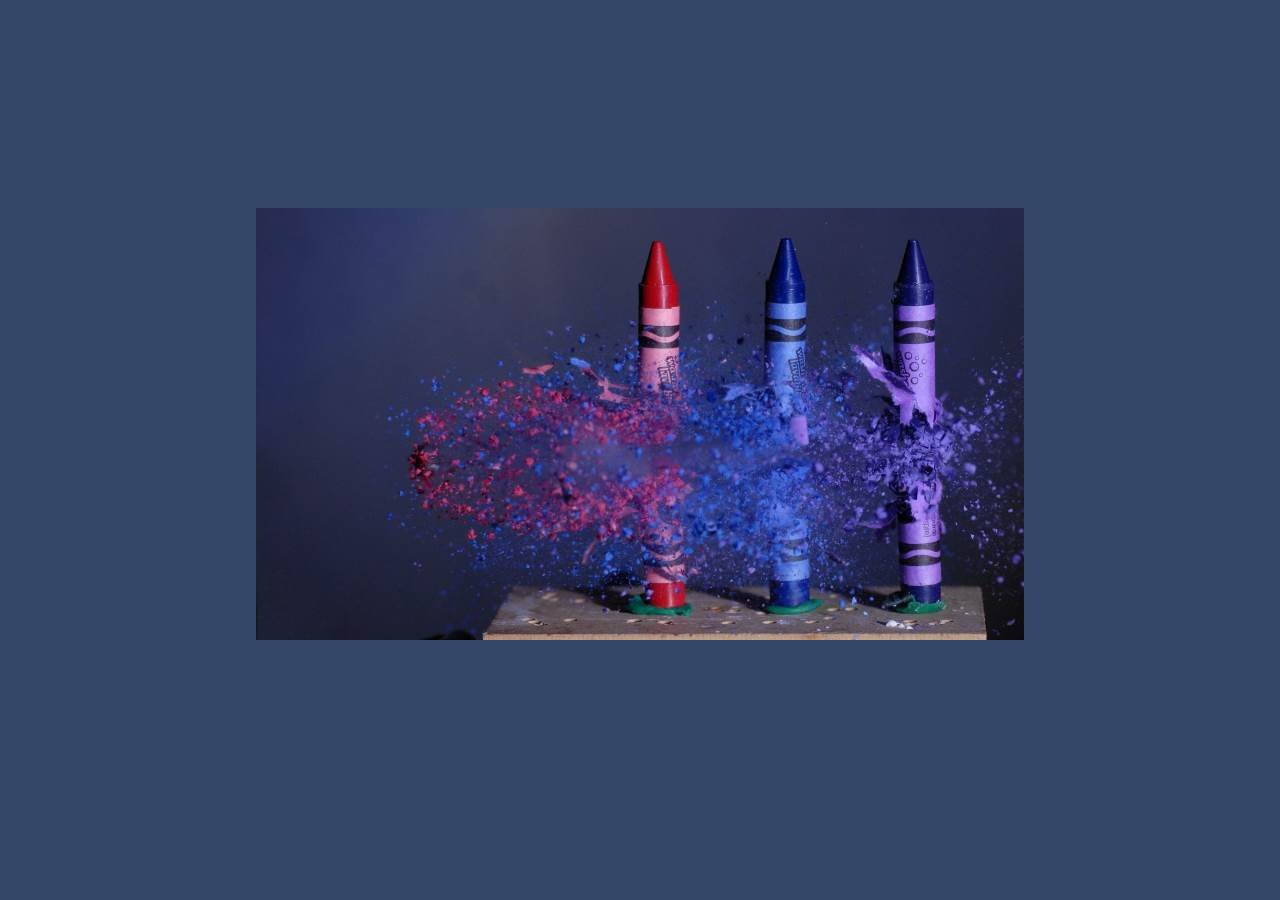
<file: src/main/resources/static/view/other/破碎效果/index.html>
﻿<!doctype html>
<html lang="zh">
<head>
	<meta charset="UTF-8">
	<meta http-equiv="X-UA-Compatible" content="IE=edge,chrome=1"> 
	<meta name="viewport" content="width=device-width, initial-scale=1.0">
	<title>IndexDoem</title>
	<link rel="stylesheet" type="text/css" href="css/normalize.css" />
	<link rel="stylesheet" type="text/css" href="css/default.css">
	<style class="cp-pen-styles">
	body {
	    background-color: #354768;
	    margin: 0;
	    overflow: hidden;
	}
	.htmleaf-header{color: #fff;}
	#info {
	    color: white;
	    font-family: monospace;
	}
	canvas {
	    position: absolute;
	    backface-visibility: hidden;
	    -webkit-backface-visibility: hidden;
	    -moz-backface-visibility: hidden;
	    -ms-backface-visibility: hidden;
	}
	img {
	    position: absolute;
	    cursor: pointer;
	}
	#container {
	    position: absolute;
	    width: 768px;
	    height: 485px;
	    left: 0;
	    right: 0;
	    top: 0;
	    bottom: 0;
	    margin: auto;
	}
    </style>
</head>
<body>
	<div class="htmleaf-container">
		<div id="container"></div>
	</div>
<script src="js/delaunay.js"></script>
<script src="js/TweenMax.min.js"></script>
<script src='js/stopExecutionOnTimeout.js?t=1'></script>
<script>

const TWO_PI = Math.PI * 2;
var images = [], imageIndex = 0;
var image, imageWidth = 768, imageHeight = 485;
var vertices = [], indices = [], fragments = [];
var container = document.getElementById('container');
var clickPosition = [
    imageWidth * 0.5,
    imageHeight * 0.5
];
window.onload = function () {
    TweenMax.set(container, { perspective: 500 });
    var urls = [
            'img/crayon.jpg',
            'img/spaceship.jpg',
            'img/dj.jpg',
            'img/chicken.jpg'
        ], image, loaded = 0;
    images[0] = image = new Image();
    image.onload = function () {
        if (++loaded === 1) {
            imagesLoaded();
            for (var i = 1; i < 4; i++) {
                if (window.CP.shouldStopExecution(1)) {
                    break;
                }
                images[i] = image = new Image();
                image.src = urls[i];
            }
            window.CP.exitedLoop(1);
        }
    };
    image.src = urls[0];
};
function imagesLoaded() {
    placeImage(false);
    triangulate();
    shatter();
}
function placeImage(transitionIn) {
    image = images[imageIndex];
    if (++imageIndex === images.length)
        imageIndex = 0;
    image.addEventListener('click', imageClickHandler);
    container.appendChild(image);
    if (transitionIn !== false) {
        TweenMax.fromTo(image, 0.75, { y: -1000 }, {
            y: 0,
            ease: Elastic.easeOut
        });
    }
}
function imageClickHandler(event) {
    var box = image.getBoundingClientRect(), top = box.top, left = box.left;
    clickPosition[0] = event.clientX - left;
    clickPosition[1] = event.clientY - top;
    triangulate();
    shatter();
}
function triangulate() {
    var rings = [
            {
                r: 50,
                c: 12
            },
            {
                r: 150,
                c: 12
            },
            {
                r: 300,
                c: 12
            },
            {
                r: 1200,
                c: 12
            }
        ], x, y, centerX = clickPosition[0], centerY = clickPosition[1];
    vertices.push([
        centerX,
        centerY
    ]);
    rings.forEach(function (ring) {
        var radius = ring.r, count = ring.c, variance = radius * 0.25;
        for (var i = 0; i < count; i++) {
            if (window.CP.shouldStopExecution(2)) {
                break;
            }
            x = Math.cos(i / count * TWO_PI) * radius + centerX + randomRange(-variance, variance);
            y = Math.sin(i / count * TWO_PI) * radius + centerY + randomRange(-variance, variance);
            vertices.push([
                x,
                y
            ]);
        }
        window.CP.exitedLoop(2);
    });
    vertices.forEach(function (v) {
        v[0] = clamp(v[0], 0, imageWidth);
        v[1] = clamp(v[1], 0, imageHeight);
    });
    indices = Delaunay.triangulate(vertices);
}
function shatter() {
    var p0, p1, p2, fragment;
    var tl0 = new TimelineMax({ onComplete: shatterCompleteHandler });
    for (var i = 0; i < indices.length; i += 3) {
        if (window.CP.shouldStopExecution(3)) {
            break;
        }
        p0 = vertices[indices[i + 0]];
        p1 = vertices[indices[i + 1]];
        p2 = vertices[indices[i + 2]];
        fragment = new Fragment(p0, p1, p2);
        var dx = fragment.centroid[0] - clickPosition[0], dy = fragment.centroid[1] - clickPosition[1], d = Math.sqrt(dx * dx + dy * dy), rx = 300 * sign(dy), ry = 900 * -sign(dx), delay = d * 0.003 * randomRange(0.1, 0.25);
        fragment.canvas.style.zIndex = Math.floor(d).toString();
        var tl1 = new TimelineMax();
        tl1.to(fragment.canvas, randomRange(0.25, 1), {
            z: randomRange(-1500, 1500),
            rotationX: rx,
            rotationY: ry,
            x: randomRange(-2000, 2000),
            y: randomRange(-2000, 2000),
            ease: Expo.easeIn
        });
        tl1.to(fragment.canvas, 0.4, { alpha: 0 }, 0.6);
        tl0.insert(tl1, delay);
        fragments.push(fragment);
        container.appendChild(fragment.canvas);
    }
    window.CP.exitedLoop(3);
    container.removeChild(image);
    image.removeEventListener('click', imageClickHandler);
}
function shatterCompleteHandler() {
    fragments.forEach(function (f) {
        container.removeChild(f.canvas);
    });
    fragments.length = 0;
    vertices.length = 0;
    indices.length = 0;
    placeImage();
}
function randomRange(min, max) {
    return min + (max - min) * Math.random();
}
function clamp(x, min, max) {
    return x < min ? min : x > max ? max : x;
}
function sign(x) {
    return x < 0 ? -1 : 1;
}
Fragment = function (v0, v1, v2) {
    this.v0 = v0;
    this.v1 = v1;
    this.v2 = v2;
    this.computeBoundingBox();
    this.computeCentroid();
    this.createCanvas();
    this.clip();
};
Fragment.prototype = {
    computeBoundingBox: function () {
        var xMin = Math.min(this.v0[0], this.v1[0], this.v2[0]), xMax = Math.max(this.v0[0], this.v1[0], this.v2[0]), yMin = Math.min(this.v0[1], this.v1[1], this.v2[1]), yMax = Math.max(this.v0[1], this.v1[1], this.v2[1]);
        this.box = {
            x: xMin,
            y: yMin,
            w: xMax - xMin,
            h: yMax - yMin
        };
    },
    computeCentroid: function () {
        var x = (this.v0[0] + this.v1[0] + this.v2[0]) / 3, y = (this.v0[1] + this.v1[1] + this.v2[1]) / 3;
        this.centroid = [
            x,
            y
        ];
    },
    createCanvas: function () {
        this.canvas = document.createElement('canvas');
        this.canvas.width = this.box.w;
        this.canvas.height = this.box.h;
        this.canvas.style.width = this.box.w + 'px';
        this.canvas.style.height = this.box.h + 'px';
        this.canvas.style.left = this.box.x + 'px';
        this.canvas.style.top = this.box.y + 'px';
        this.ctx = this.canvas.getContext('2d');
    },
    clip: function () {
        this.ctx.translate(-this.box.x, -this.box.y);
        this.ctx.beginPath();
        this.ctx.moveTo(this.v0[0], this.v0[1]);
        this.ctx.lineTo(this.v1[0], this.v1[1]);
        this.ctx.lineTo(this.v2[0], this.v2[1]);
        this.ctx.closePath();
        this.ctx.clip();
        this.ctx.drawImage(image, 0, 0);
    }
};
</script>
</body>
</html>
</file>
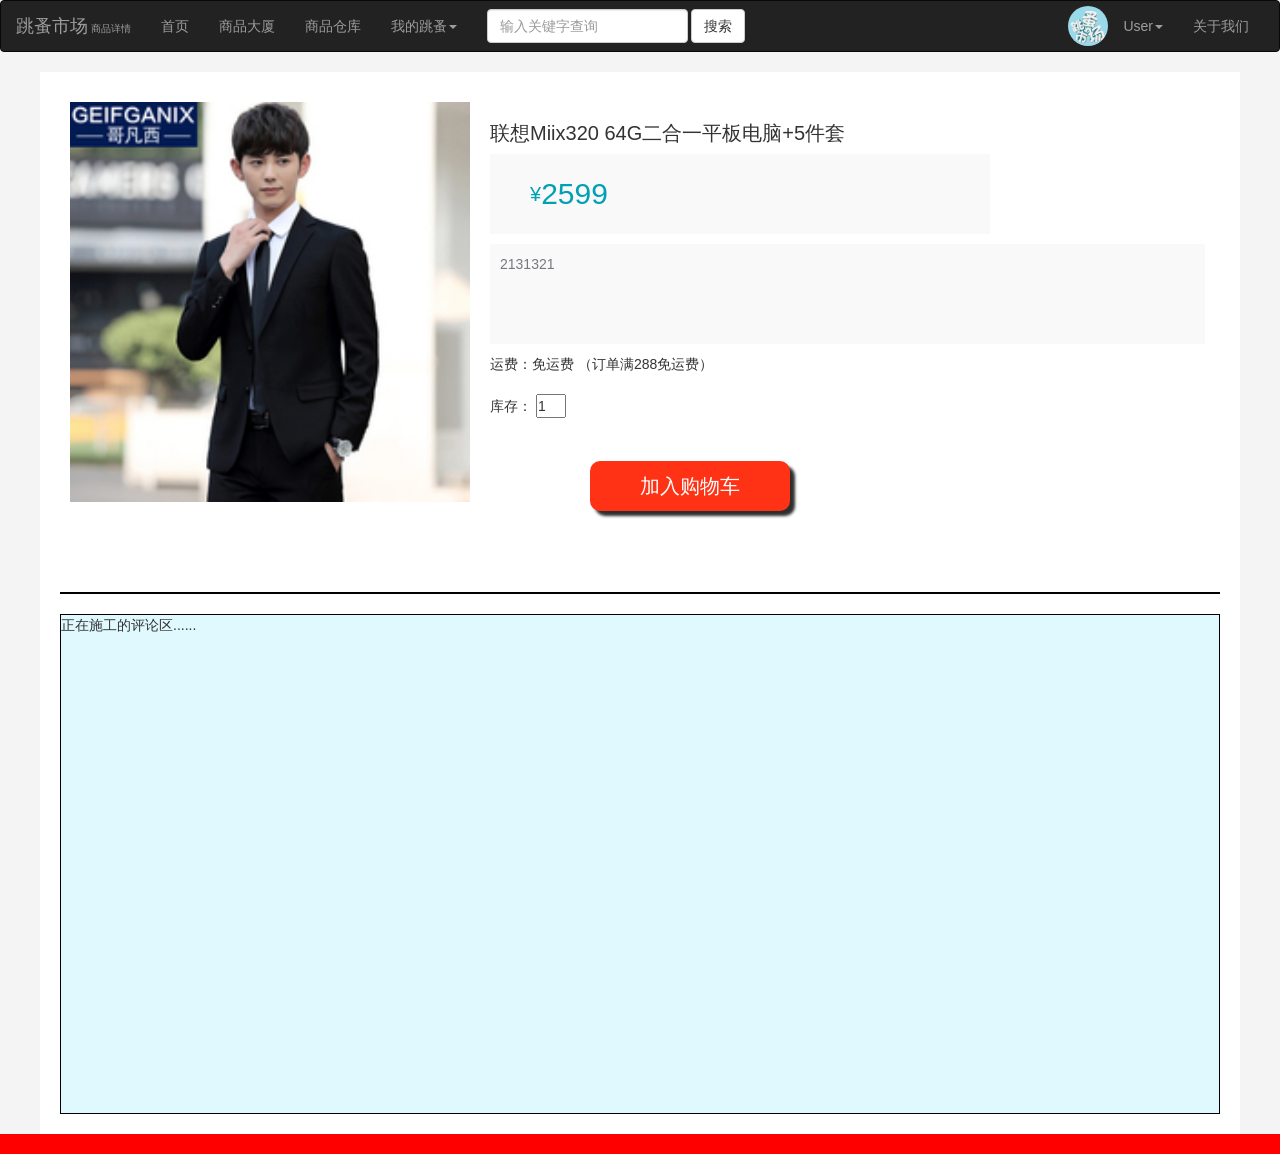
<file: src/main/resources/static/view/msg.html>
<!DOCTYPE html>
<html lang="en">
<head>
    <meta charset="UTF-8">
    <title>商品详情</title>
    <script src="js/jquery-3.2.1.js"></script>
    <link rel="stylesheet" href="css/bootstrap-3.3.7-dist/css/bootstrap.css">
    <script src="css/bootstrap-3.3.7-dist/js/bootstrap.js"></script>
    <link rel="shortcut icon" href="img/logo1.png"/>
    <link rel="stylesheet" href="css/Font-Awesome-master/css/font-awesome.css">
    <script src="js/JsMode.js"></script>
    <style>
        *{
            margin: 0;
            padding: 0;
            box-sizing: border-box;
        }
        body{
            background: #f4f4f4;
        }
        .addressadd{
            font-size: 10px;
            font-family:楷体;
        }
        article{
            width: 1200px;
            min-height: 10px;
            background: red;
            margin: 0 auto;
        }
        article main{
            width: 100%;
            background: white;
            padding: 20px;
        }
        hr{
            border: 1px solid #000;
        }
        .active_main{
            width: 100%;
            height: 480px;
            padding: 10px;
        }
        .active_main>img{
            float: left;
            width: 400px;
            height: 400px;
        }
        h1{
            font-size: 20px;
        }
        .active_main>div{
            width: 715px;
            height: 480px;
            float: left;
            margin-left:20px;
            text-align: left;
        }
        .active_price{
            color: #00a1b5;
            width: 500px;
            height: 80px;
            background: #f9f9f9;
            line-height:80px;
        }
        .active_price span{
            font-size: 20px;
            float: left;
            text-indent: 2em;
        }
        .active_price p{
            float: left;
            font-size: 30px;
        }
         .active_main label{
             font-weight: 400;
         }
        .active_main>div>p{
            padding: 10px;
            color: #777782;
            margin-top:10px;
            height: 100px;
            background: #f9f9f9;
        }
        .active_main a{
            color: white;
            font-size: 20px;
            text-align: center;
            line-height:50px;
            border-radius: 10px;
            display: inline-block;
            width: 200px;
            height: 50px;
            background: #ff3215;
            margin-left: 100px;
            box-shadow: 5px 5px 3px #2e2e2e;
            transition: all 0.5s;
        }
        .active_main a:hover{
            text-decoration: none;
           transform: scale(1.1);
        }
        .active_main input[type=number]{
            width: 30px;
        }
        .active_pl{
            background: rgba(156, 235, 255, 0.31);
            height: 500px;
            border: 1px solid #000;
        }
        footer{
            height: 20px;
            width: 100%;
            background: red;
        }
    </style>
</head>
<body>
<nav class="navbar navbar-inverse">
    <div class="container-fluid">
        <!-- Brand and toggle get grouped for better mobile display -->
        <div class="navbar-header">
            <button type="button" class="navbar-toggle collapsed" data-toggle="collapse" data-target="#bs-example-navbar-collapse-1" aria-expanded="false">
                <span class="sr-only">Toggle navigation</span>
                <span class="icon-bar"></span>
                <span class="icon-bar"></span>
                <span class="icon-bar"></span>
            </button>
            <a class="navbar-brand" href="#">跳蚤市场<span class="addressadd"> 商品详情</span></a>
        </div>

        <!-- Collect the nav links, forms, and other content for toggling -->
        <div class="collapse navbar-collapse" id="bs-example-navbar-collapse-1">
            <ul class="nav navbar-nav">
                <li class=""><a href="main.html">首页<!--<span class="sr-only">(current)</span>--></a></li>
                <li><a href="shoplist.html">商品大厦</a></li>
                <li><a href="shopall.html">商品仓库</a></li>
                <li class="dropdown">
                    <a href="myshop.html" class="dropdown-toggle" data-toggle="dropdown" role="button" aria-haspopup="true" aria-expanded="false">我的跳蚤<span class="caret"></span></a>
                    <ul class="dropdown-menu">
                        <li><a href="myshop.html">个人信息</a></li>
                        <li><a href="myshop.html">待处理消息</a></li>
                        <li><a href="myshop.html">待处理订单</a></li>
                        <li><a href="myshop.html">♥ 我的购物车 ♥</a></li>
                    </ul>
                </li>
            </ul>
            <form class="navbar-form navbar-left">
                <div class="form-group">
                    <input type="text" class="form-control" placeholder="输入关键字查询">
                </div>
                <button type="submit" class="btn btn-default">搜索</button>
            </form>
            <ul class="nav navbar-nav navbar-right">
                <li class="dropdown">
                    <img src="img/userImg/toux.jpg" alt="" style="position: absolute; width: 40px;height: 40px;top:5px; left: -40px;border-radius: 50%">
                    <script>
                        if(getCookie("userImg")!="")
                            $(".dropdown>img").attr("src",getCookie("userImg"));
                    </script>
                    <a  href="#" class="dropdown-toggle usershowname" data-toggle="dropdown" role="button" aria-haspopup="true" aria-expanded="false">  User<span class="caret"></span></a>
                    <ul class="dropdown-menu">
                        <li><a href="index.html" class="usernameif">登陆</a></li>
                        <li><a href="index.html" id="endname">注销</a></li>
                        <script>
                            $("#endname").click(
                                function () {
                                    if(confirm("您确定要注销么？(注销后将失去浏览记录！)")){
                                        removeCookie("showName");
                                        removeCookie("userImg");
                                        removeCookie("userName");
                                        window.location.href="/";
                                    }
                                    else{
                                        return false;
                                    }
                                }
                            )
                        </script>
                        <li><a href="index.html">切换账号</a></li>
                    </ul>
                </li>
                <li><a href="javascript:;">关于我们</a></li>
            </ul>
        </div>
    </div>
</nav>
<article>
   <main>
     <div class="active_main">
         <img src="img/commoditys/cool4.jpg" alt="">
         <div>
             <h1>联想Miix320 64G二合一平板电脑+5件套</h1>
             <div  class="active_price">
                 <span>¥</span><p>2599</p>
             </div>
             <p>2131321</p>
             <span>运费：免运费 （订单满288免运费）</span><br><br>
             <label>库存：</label> <input type="number" value="1" readonly><br><br><br>
             <a href="javascript:;">加入购物车</a>
         </div>
     </div>
       <hr>
     <div class="active_pl">正在施工的评论区......</div>
   </main>
</article>
<footer></footer>
</body>
</html>
</file>
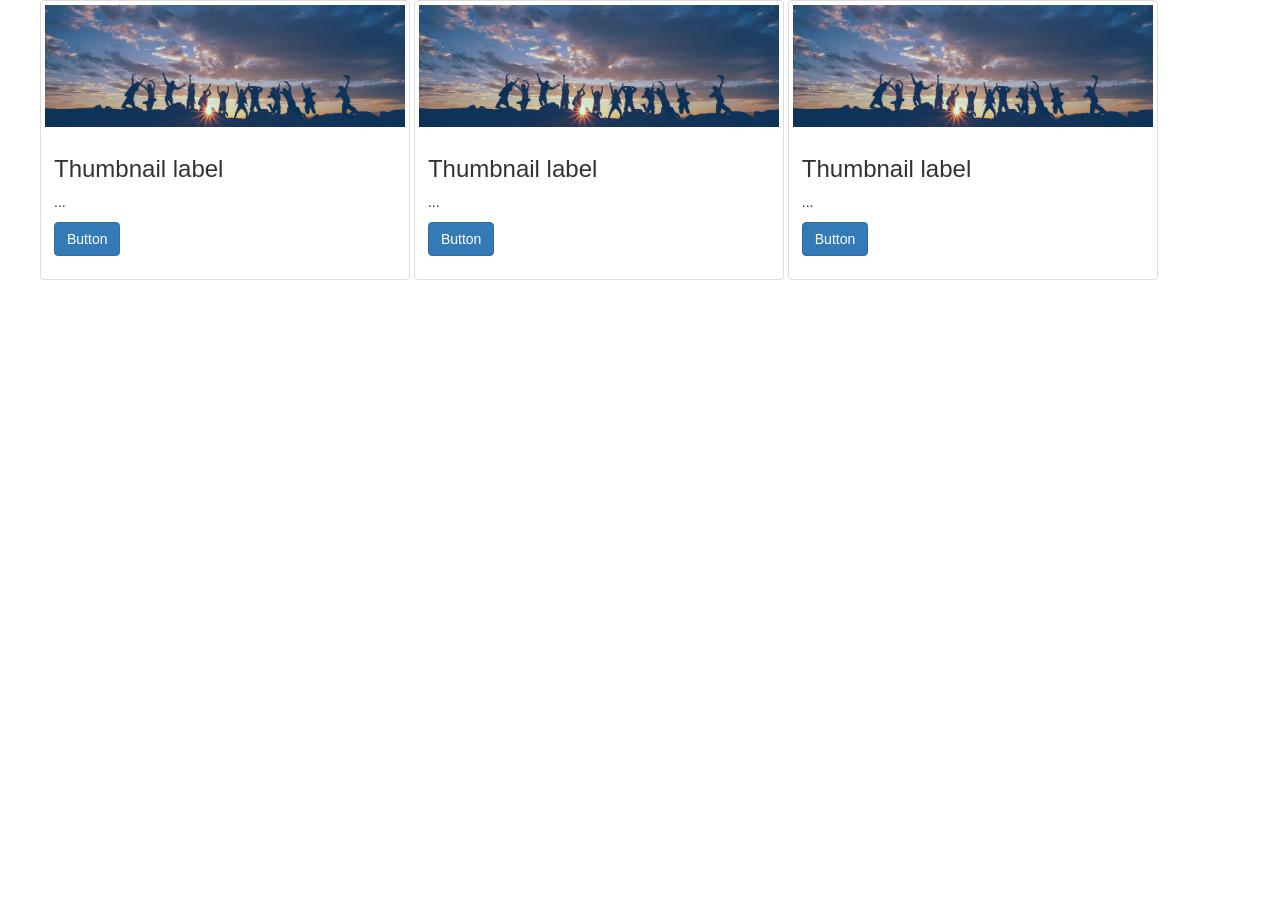
<file: src/main/resources/static/view/other/全屏滚动/demo.html>
<!DOCTYPE html>
<html>
<head>
<meta charset="utf-8">
<title>导航条</title>
	<script src="js/jquery-3.2.1.js"></script>
    <meta charset="UTF-8">
    <!--规定可视区域的宽度为文档宽度，比例为1(转化为手机真正像素)-->
    <meta name="viewport" content="width=device-width, initial-scale=1">
    <!--静止缩放-->
    <meta name="viewport" content="width=device-width, initial-scale=1, maximum-scale=1, user-scalable=no">

    <link rel="stylesheet" href="bootstrap-3.3.7-dist/css/bootstrap.css">
    <script src="bootstrap-3.3.7-dist/js/bootstrap.js"></script>
<style>
   .row{
       display: inline-block;
       width: 400px;
   }
    .col-sm-6{
        width: 400px;
    }
    main{
        width: 1200px;
        margin: 0 auto;
    }
</style>
</head>

<body >
<main>

    <div class="row">
        <div class="col-sm-6 col-md-4">
            <div class="thumbnail">
                <img src="img/pink.jpg" alt="...">
                <div class="caption">
                    <h3>Thumbnail label</h3>
                    <p>...</p>
                    <p><a href="#" class="btn btn-primary" role="button">Button</a></p>
                </div>
            </div>
        </div>
    </div>
    <div class="row">
        <div class="col-sm-6 col-md-4">
            <div class="thumbnail">
                <img src="img/pink.jpg" alt="...">
                <div class="caption">
                    <h3>Thumbnail label</h3>
                    <p>...</p>
                    <p><a href="#" class="btn btn-primary" role="button">Button</a></p>
                </div>
            </div>
        </div>
    </div>
    <div class="row">
        <div class="col-sm-6 col-md-4">
            <div class="thumbnail">
                <img src="img/pink.jpg" alt="...">
                <div class="caption">
                    <h3>Thumbnail label</h3>
                    <p>...</p>
                    <p><a href="#" class="btn btn-primary" role="button">Button</a></p>
                </div>
            </div>
        </div>
    </div>
</main>
</body>
</html>
</file>
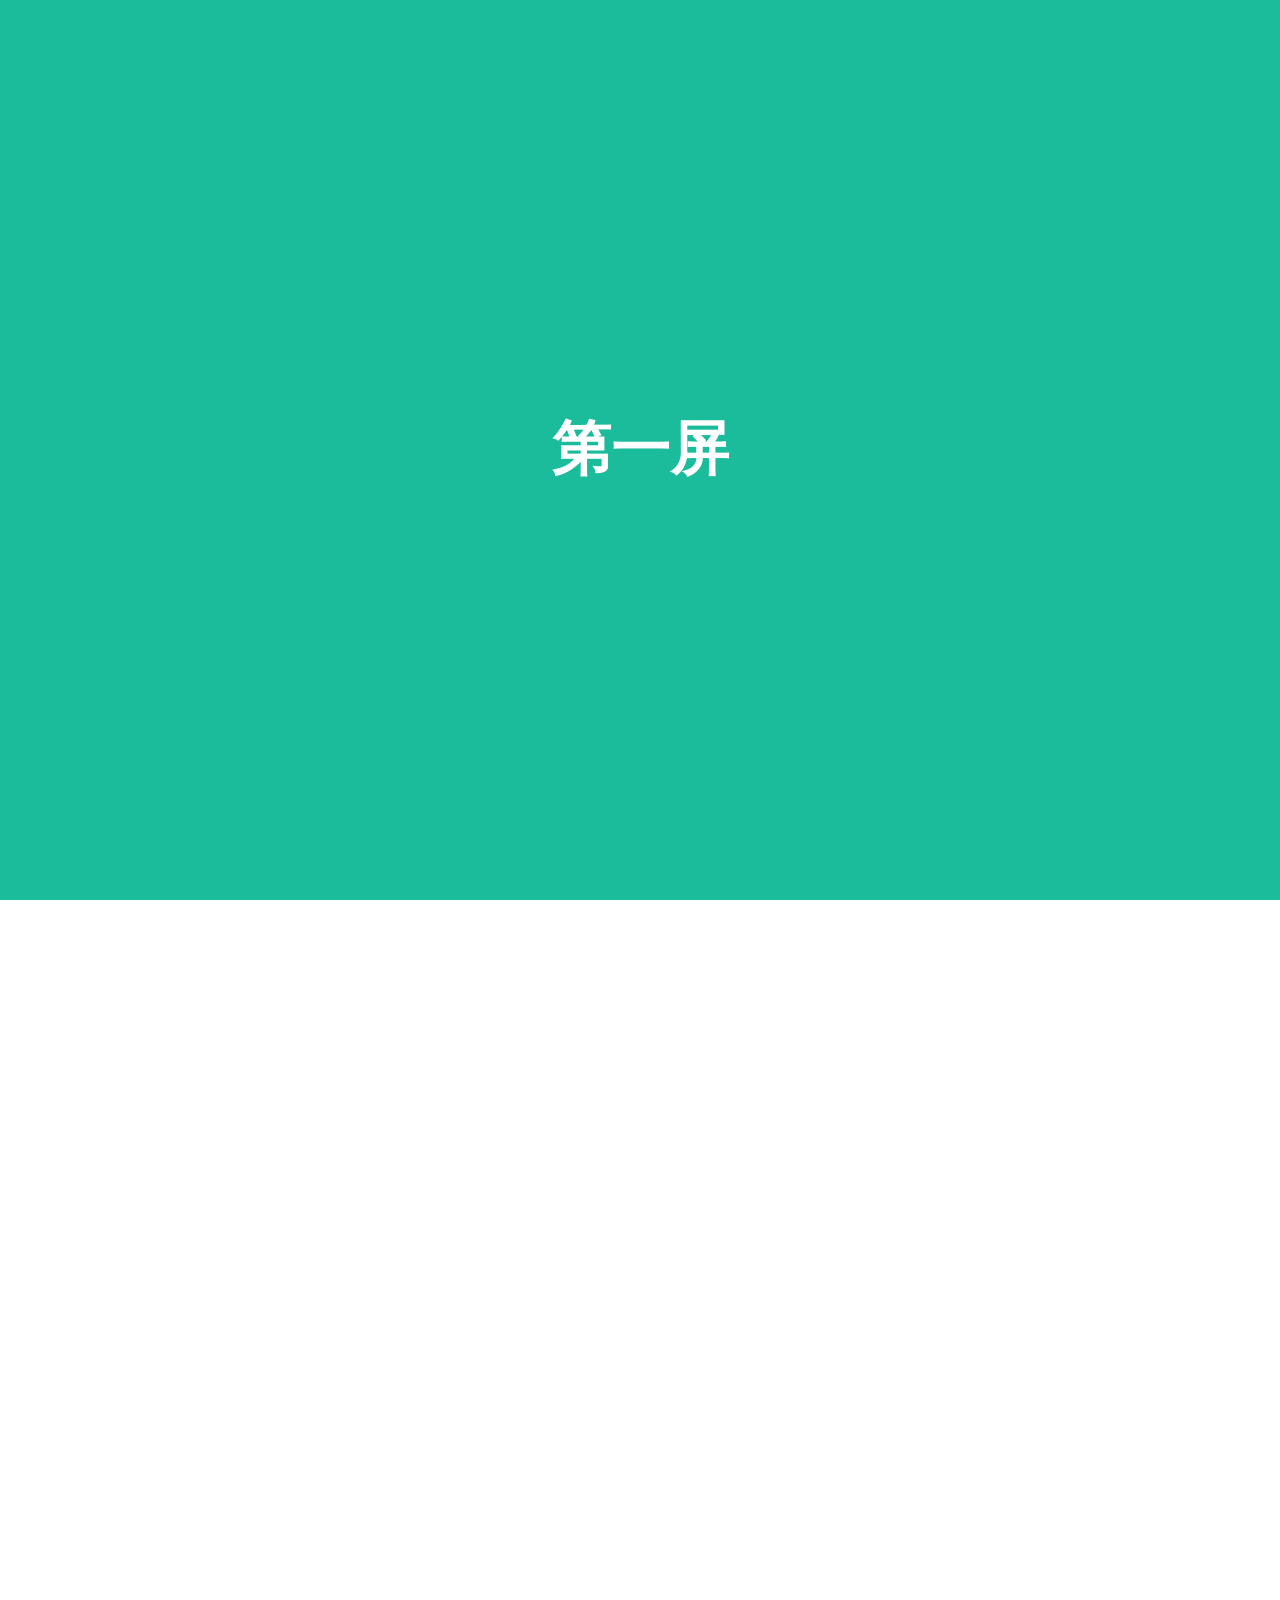
<file: src/main/resources/static/view/other/全屏滚动/index11.html>
﻿<!DOCTYPE html>
<html lang="zh-CN">
<head>
 <meta charset="UTF-8">
 <title>fullPage.js演示-自动滚动 - 懒人建站http://www.51xuediannao.com/</title>
 <link rel="stylesheet" href="css/jquery.fullPage.css">
 <style>
.section { text-align: center; font: 50px "Microsoft Yahei"; color: #fff;}
</style>
</head>

<body>
<div id="dowebok">
    <div class="section">
        <h3>第一屏</h3>
    </div>
    <div class="section">
        <h3>第二屏</h3>
    </div>
    <div class="section">
        <h3>第三屏</h3>
    </div>
    <div class="section">
        <h3>第四屏</h3>
    </div>
</div>

<script src="js/jquery-1.8.3.min.js"></script>
<script src="js/jquery.fullPage.min.js"></script>
<script>
$(function(){
    $('#dowebok').fullpage({
        sectionsColor : ['#1bbc9b', '#4BBFC3', '#7BAABE', '#f90'],
        continuousVertical: true
    });

    setInterval(function(){
        $.fn.fullpage.moveSectionDown();
    }, 3000);
});
</script>

</body>
</html>
</file>
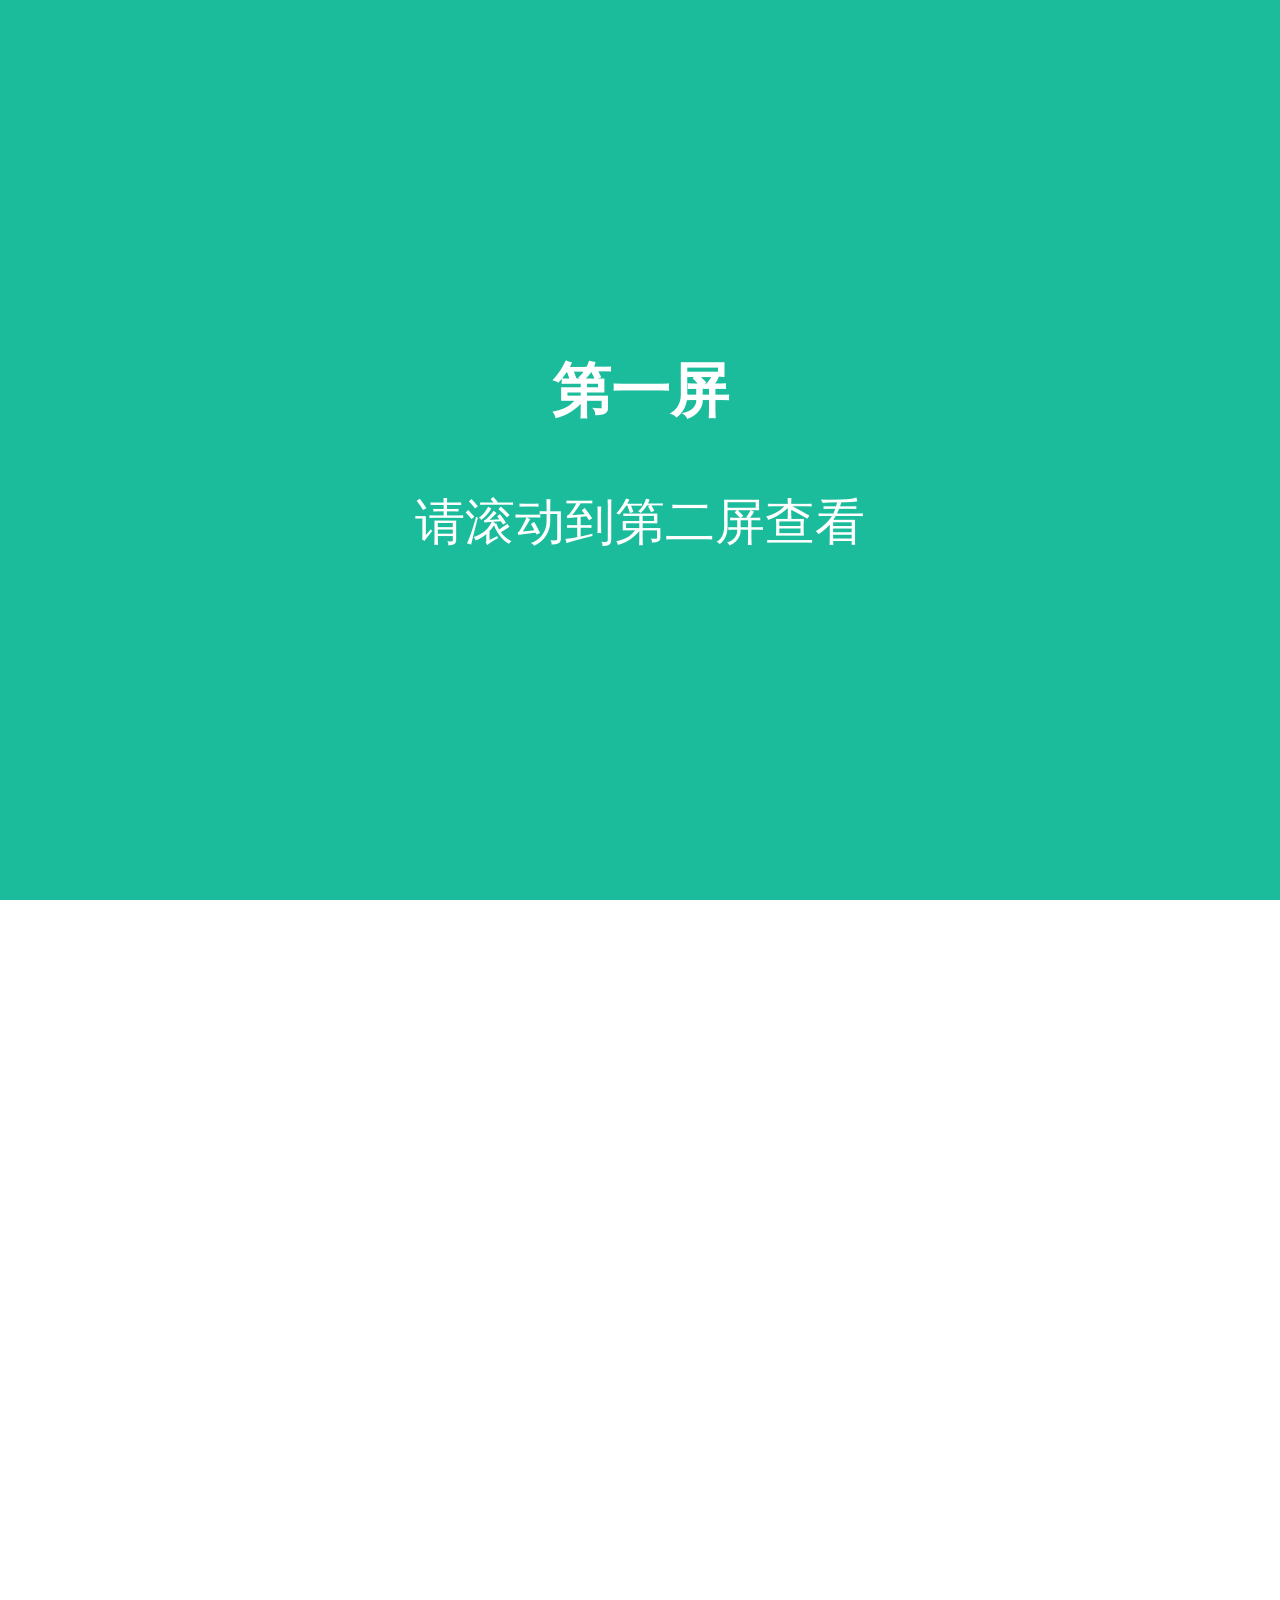
<file: src/main/resources/static/view/other/全屏滚动/index12.html>
﻿<!DOCTYPE html>
<html lang="zh-CN">
<head>
 <meta charset="utf-8">
<title>fullPage.js演示-slide自动滚动 - 懒人建站http://www.51xuediannao.com/</title>
 <link rel="stylesheet" href="css/jquery.fullPage.css">
 <style>
.section { text-align: center; font: 50px "Microsoft Yahei"; color: #fff;}
</style>
</head>

<body>
<div id="dowebok">
    <div class="section">
        <h3>第一屏</h3>
        <p>请滚动到第二屏查看</p>
    </div>
    <div class="section">
        <div class="slide"><h3>第二屏的第一屏</h3></div>
        <div class="slide"><h3>第二屏的第二屏</h3></div>
        <div class="slide"><h3>第二屏的第三屏</h3></div>
    </div>
    <div class="section">
        <h3>第三屏</h3>
    </div>
    <div class="section">
        <h3>第四屏</h3>
    </div>
</div>

<script src="js/jquery-1.8.3.min.js"></script>
<script src="js/jquery.fullPage.min.js"></script>
<script>
$(function(){
    $('#dowebok').fullpage({
        sectionsColor : ['#1bbc9b', '#4BBFC3', '#7BAABE', '#f90'],
        loopBottom: true
    });

    setInterval(function(){
        $.fn.fullpage.moveSlideRight();
    }, 3000);
});
</script>

</body>
</html>
</file>
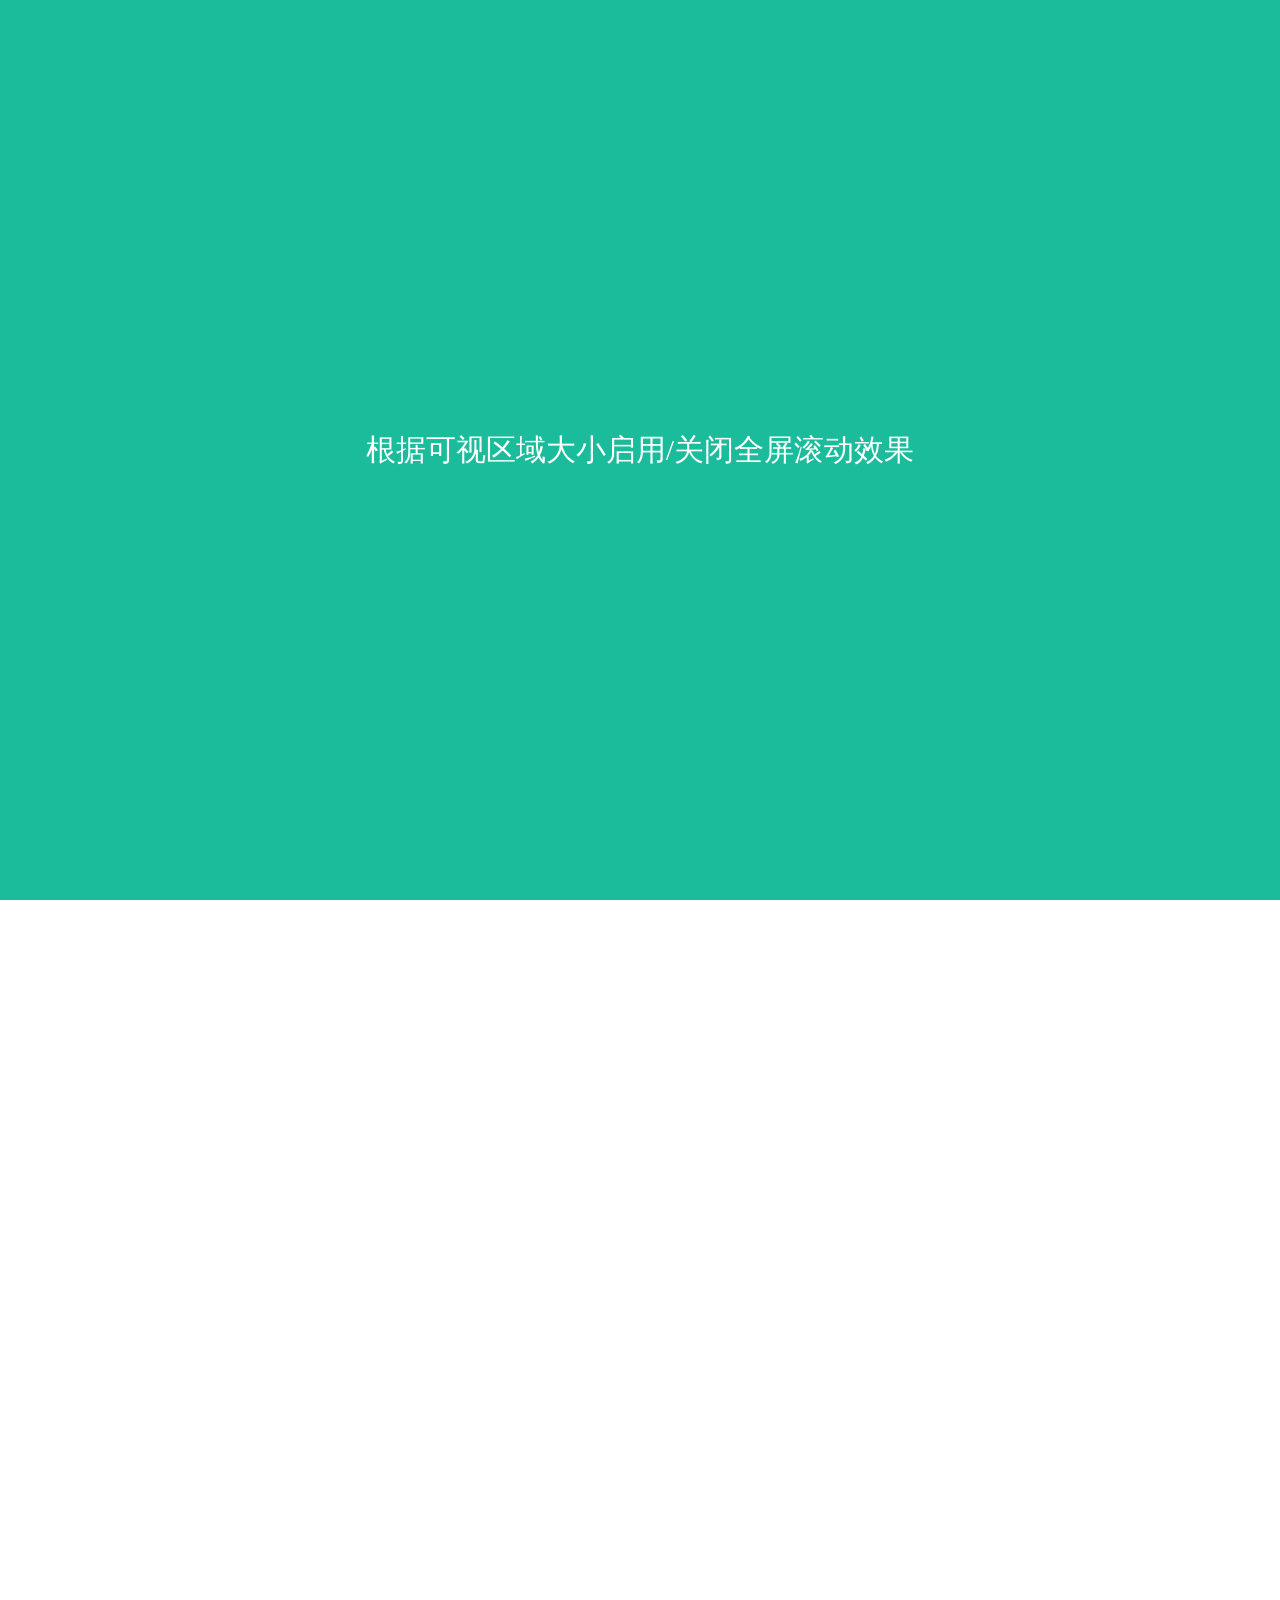
<file: src/main/resources/static/view/other/全屏滚动/index13.html>
﻿<!DOCTYPE html>
<html lang="zh-CN">
<head>
 <meta charset="UTF-8">
<title>fullPage.js演示-响应式 - 懒人建站http://www.51xuediannao.com/</title>
 <link rel="stylesheet" href="css/jquery.fullPage.css">
 <style>
.section { text-align: center; font: 30px "Microsoft Yahei"; color: #fff;}
</style>
</head>

<body>
<div id="dowebok">
    <div class="section">
        <p>根据可视区域大小启用/关闭全屏滚动效果</p>
    </div>
    <div class="section">
        <p>如果可视区宽度小于1024，则关闭全屏滚动效果，使用自带的滚动条</p>
    </div>
    <div class="section">
        <p>请试着调整浏览器大小并查看滚动条是否出现</p>
    </div>
    <div class="section">
        <p>第四屏</p>
    </div>
</div>

<script src="js/jquery-1.8.3.min.js"></script>
<script src="js/jquery.fullPage.min.js"></script>
<script>
$(function(){
    $('#dowebok').fullpage({
        sectionsColor : ['#1bbc9b', '#4BBFC3', '#7BAABE', '#f90']
    });

    $(window).resize(function(){
        autoScrolling();
    });

    function autoScrolling(){
        var $ww = $(window).width();
        if($ww < 1024){
            $.fn.fullpage.setAutoScrolling(false);
        } else {
            $.fn.fullpage.setAutoScrolling(true);
        }
    }

    autoScrolling();
});
</script>
<p><a href="http://www.51xuediannao.com/">懒人建站</a>http://www.51xuediannao.com/</p>
<p><a href="http://www.51xuediannao.com/">懒人建站</a>http://www.51xuediannao.com/</p>
</body>
</html>
</file>
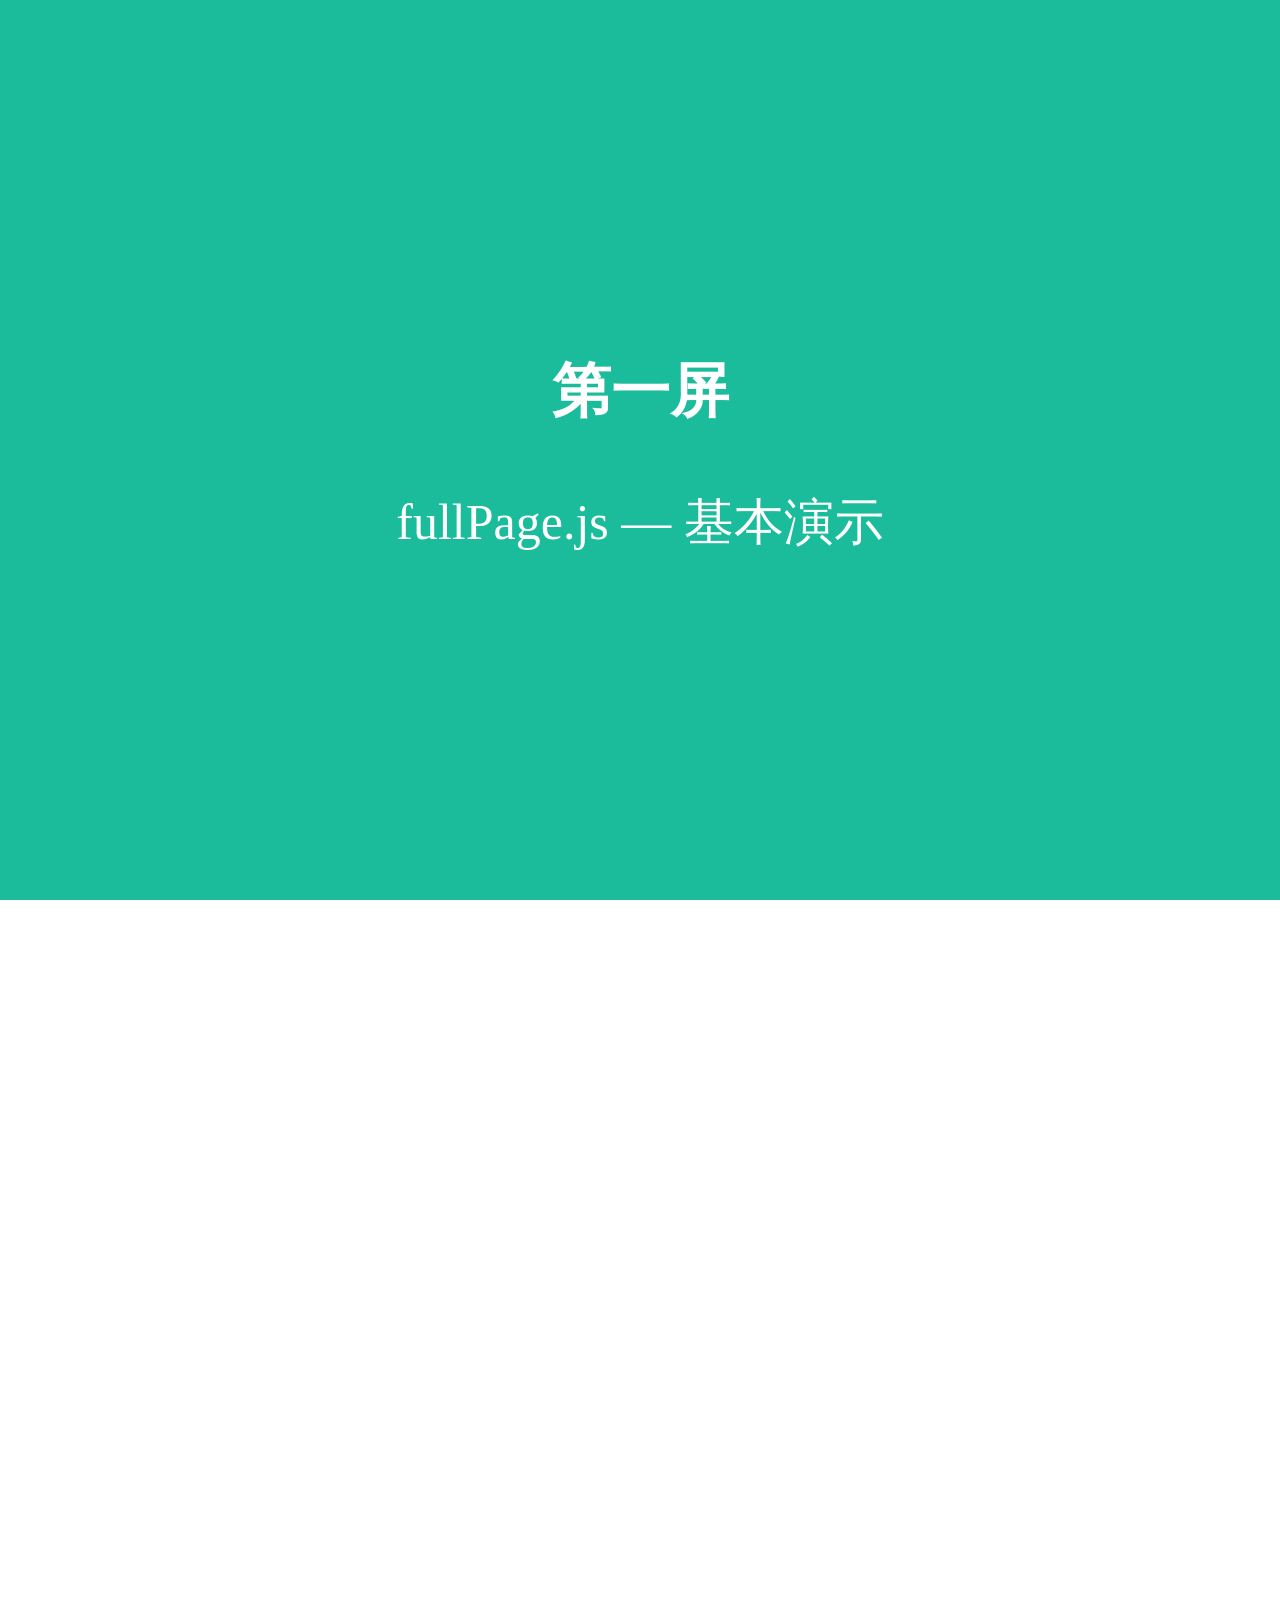
<file: src/main/resources/static/view/other/全屏滚动/index2.html>
<!DOCTYPE html>
<html lang="zh-CN">
<head>
<meta charset="utf-8">
<title>fullPage.js — 基本演示 - 懒人建站http://www.51xuediannao.com/</title>
<link rel="stylesheet" href="css/jquery.fullPage.css">
<style>
.section { text-align: center; font: 50px "Microsoft Yahei"; color: #fff;}
</style>
<script src="js/jquery-1.8.3.min.js"></script>
<script src="js/jquery.fullPage.min.js"></script>
<script>
$(function(){
	$('#dowebok').fullpage({
		sectionsColor: ['#1bbc9b', '#4BBFC3', '#7BAABE', '#f90']
	});
});
</script>
</head>

<body>

<div id="dowebok">
	<div class="section">
		<h3>第一屏</h3>
		<p>fullPage.js — 基本演示</p>
	</div>
	<div class="section">
		<div class="slide"><h3>第二屏的第一屏</h3></div>
		<div class="slide"><h3>第二屏的第二屏</h3></div>
		<div class="slide"><h3>第二屏的第三屏</h3></div>
	</div>
	<div class="section">
		<h3>第三屏</h3>
	</div>
	<div class="section">
		<h3>第四屏</h3>
		<p>这是最后一屏</p>
	</div>
</div>

</body>
</html>
</file>
<file: src/main/resources/static/view/other/破碎效果/css/default.css>
@import url(http://fonts.useso.com/css?family=Raleway:200,500,700,800);
@font-face {
	font-family: 'icomoon';
	src:url('../fonts/icomoon.eot?yrquyl');
	src:url('../fonts/icomoon.eot?#iefixyrquyl') format('embedded-opentype'),
		url('../fonts/icomoon.woff?yrquyl') format('woff'),
		url('../fonts/icomoon.ttf?yrquyl') format('truetype'),
		url('../fonts/icomoon.svg?yrquyl#icomoon') format('svg');
	font-weight: normal;
	font-style: normal;
}
[class^="icon-"], [class*=" icon-"] {
	font-family: 'icomoon';
	speak: none;
	font-style: normal;
	font-weight: normal;
	font-variant: normal;
	text-transform: none;
	line-height: 1;

	/* Better Font Rendering =========== */
	-webkit-font-smoothing: antialiased;
	-moz-osx-font-smoothing: grayscale;
}

body, html { font-size: 100%; 	padding: 0; margin: 0;}

/* Reset */
*,
*:after,
*:before {
	-webkit-box-sizing: border-box;
	-moz-box-sizing: border-box;
	box-sizing: border-box;
}

/* Clearfix hack by Nicolas Gallagher: http://nicolasgallagher.com/micro-clearfix-hack/ */
.clearfix:before,
.clearfix:after {
	content: " ";
	display: table;
}

.clearfix:after {
	clear: both;
}

body{
	background: #f9f7f6;
	color: #404d5b;
	font-weight: 500;
	font-size: 1.05em;
	font-family: "Segoe UI", "Lucida Grande", Helvetica, Arial, "Microsoft YaHei", FreeSans, Arimo, "Droid Sans", "wenquanyi micro hei", "Hiragino Sans GB", "Hiragino Sans GB W3", "FontAwesome", sans-serif;
}
a{color: #2fa0ec;text-decoration: none;outline: none;}
a:hover,a:focus{color:#74777b;};

.htmleaf-container{
	margin: 0 auto;
	text-align: center;
	overflow: hidden;
}
.htmleaf-content {
	font-size: 150%;
	padding: 3em 0;
}

.htmleaf-content h2 {
	margin: 0 0 2em;
	opacity: 0.1;
}

.htmleaf-content p {
	margin: 1em 0;
	padding: 5em 0 0 0;
	font-size: 0.65em;
}
.bgcolor-1 { background: #f0efee; }
.bgcolor-2 { background: #f9f9f9; }
.bgcolor-3 { background: #e8e8e8; }/*light grey*/
.bgcolor-4 { background: #2f3238; color: #fff; }/*Dark grey*/
.bgcolor-5 { background: #df6659; color: #521e18; }/*pink1*/
.bgcolor-6 { background: #2fa8ec; }/*sky blue*/
.bgcolor-7 { background: #d0d6d6; }/*White tea*/
.bgcolor-8 { background: #3d4444; color: #fff; }/*Dark grey2*/
.bgcolor-9 { background: #ef3f52; color: #fff;}/*pink2*/
.bgcolor-10{ background: #64448f; color: #fff;}/*Violet*/
.bgcolor-11{ background: #3755ad; color: #fff;}/*dark blue*/
.bgcolor-12{ background: #3498DB; color: #fff;}/*light blue*/
/* Header */
.htmleaf-header{
	padding: 1em 190px 1em;
	letter-spacing: -1px;
	text-align: center;
}
.htmleaf-header h1 {
	font-weight: 600;
	font-size: 2em;
	line-height: 1;
	margin-bottom: 0;
	/*text-shadow: 0 1px 2px rgba(0, 0, 0, 0.6);*/
}
.htmleaf-header h1 span {
	font-family: "Segoe UI", "Lucida Grande", Helvetica, Arial, "Microsoft YaHei", FreeSans, Arimo, "Droid Sans", "wenquanyi micro hei", "Hiragino Sans GB", "Hiragino Sans GB W3", "FontAwesome", sans-serif;
	display: block;
	font-size: 60%;
	font-weight: 400;
	padding: 0.8em 0 0.5em 0;
	color: #c3c8cd;
}
/*nav*/
.htmleaf-demo a{color: #1d7db1;text-decoration: none;}
.htmleaf-demo{width: 100%;padding-bottom: 1.2em;}
.htmleaf-demo a{display: inline-block;margin: 0.5em;padding: 0.6em 1em;border: 3px solid #1d7db1;font-weight: 700;}
.htmleaf-demo a:hover{opacity: 0.6;}
.htmleaf-demo a.current{background:#1d7db1;color: #fff; }
/* Top Navigation Style */
.htmleaf-links {
	position: relative;
	display: inline-block;
	white-space: nowrap;
	font-size: 1.5em;
	text-align: center;
}

.htmleaf-links::after {
	position: absolute;
	top: 0;
	left: 50%;
	margin-left: -1px;
	width: 2px;
	height: 100%;
	background: #dbdbdb;
	content: '';
	-webkit-transform: rotate3d(0,0,1,22.5deg);
	transform: rotate3d(0,0,1,22.5deg);
}

.htmleaf-icon {
	display: inline-block;
	margin: 0.5em;
	padding: 0em 0;
	width: 1.5em;
	text-decoration: none;
}

.htmleaf-icon span {
	display: none;
}

.htmleaf-icon:before {
	margin: 0 5px;
	text-transform: none;
	font-weight: normal;
	font-style: normal;
	font-variant: normal;
	font-family: 'icomoon';
	line-height: 1;
	speak: none;
	-webkit-font-smoothing: antialiased;
}
/* footer */
.htmleaf-footer{width: 100%;padding-top: 10px;}
.htmleaf-small{font-size: 0.8em;}
.center{text-align: center;}
/****/
.related {
	color: #fff;
	background: #333;
	text-align: center;
	font-size: 1.25em;
	padding: 0.5em 0;
	overflow: hidden;
}

.related > a {
	vertical-align: top;
	width: calc(100% - 20px);
	max-width: 340px;
	display: inline-block;
	text-align: center;
	margin: 20px 10px;
	padding: 25px;
	font-family: "Segoe UI", "Lucida Grande", Helvetica, Arial, "Microsoft YaHei", FreeSans, Arimo, "Droid Sans", "wenquanyi micro hei", "Hiragino Sans GB", "Hiragino Sans GB W3", "FontAwesome", sans-serif;
}
.related a {
	display: inline-block;
	text-align: left;
	margin: 20px auto;
	padding: 10px 20px;
	opacity: 0.8;
	-webkit-transition: opacity 0.3s;
	transition: opacity 0.3s;
	-webkit-backface-visibility: hidden;
}

.related a:hover,
.related a:active {
	opacity: 1;
}

.related a img {
	max-width: 100%;
	opacity: 0.8;
	border-radius: 4px;
}
.related a:hover img,
.related a:active img {
	opacity: 1;
}

.related a h3 {
	font-weight: 300;
	margin-top: 0.15em;
	color: #fff;
}
/* icomoon */
.icon-home:before {
	content: "\e600";
}

.icon-pacman:before {
	content: "\e623";
}

.icon-users2:before {
	content: "\e678";
}

.icon-bug:before {
	content: "\e699";
}

.icon-eye:before {
	content: "\e610";
}

.icon-eye-blocked:before {
	content: "\e611";
}

.icon-eye2:before {
	content: "\e612";
}

.icon-arrow-up-left3:before {
	content: "\e72f";
}

.icon-arrow-up3:before {
	content: "\e730";
}

.icon-arrow-up-right3:before {
	content: "\e731";
}

.icon-arrow-right3:before {
	content: "\e732";
}

.icon-arrow-down-right3:before {
	content: "\e733";
}

.icon-arrow-down3:before {
	content: "\e734";
}

.icon-arrow-down-left3:before {
	content: "\e735";
}

.icon-arrow-left3:before {
	content: "\e736";
}



@media screen and (max-width: 50em) {
	.htmleaf-header {
		padding: 3em 10% 4em;
	}
	.htmleaf-header h1 {
        font-size:2em;
    }
}


@media screen and (max-width: 40em) {
	.htmleaf-header h1 {
		font-size: 1.5em;
	}
}

@media screen and (max-width: 30em) {
    .htmleaf-header h1 {
        font-size:1.2em;
    }
}
</file>
